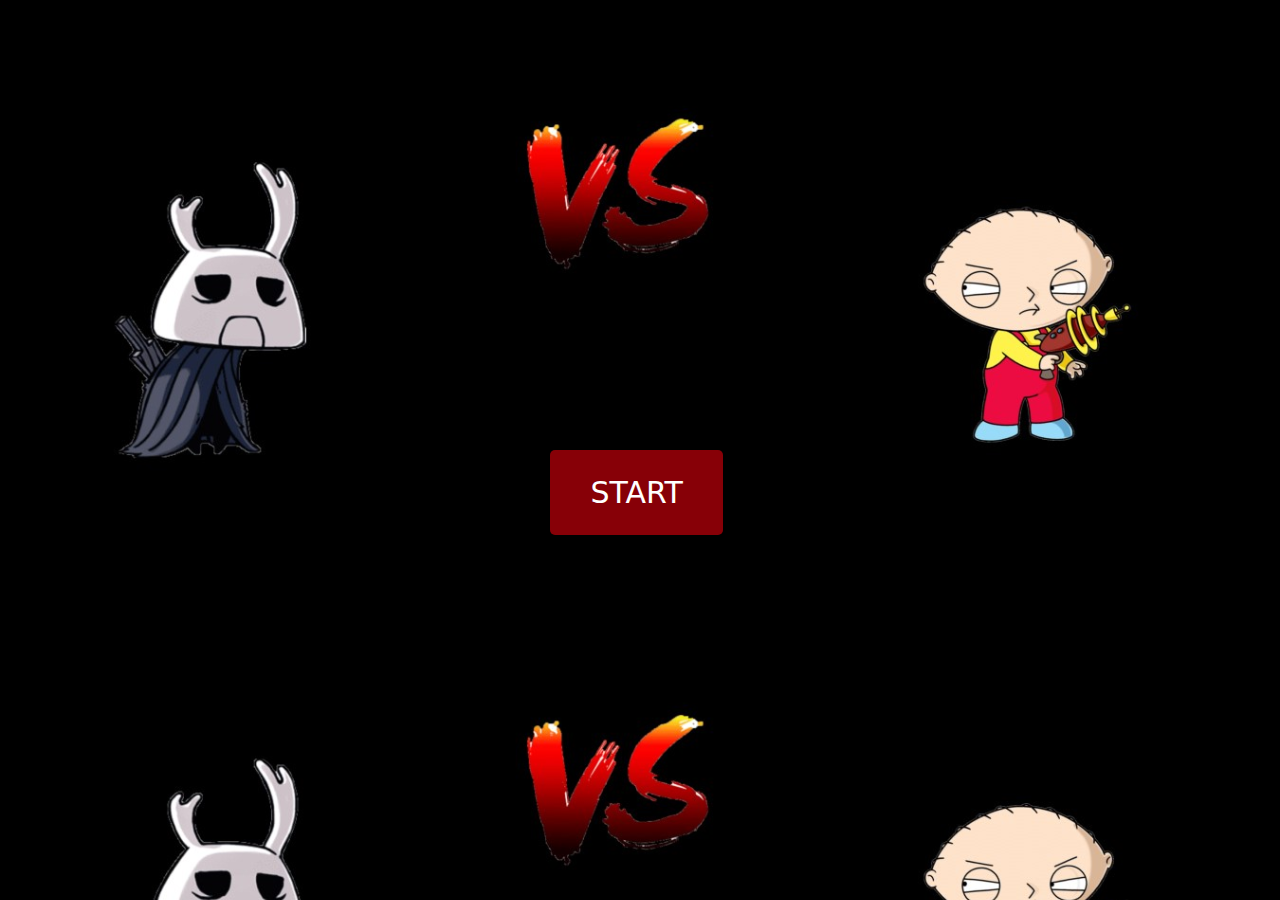
<file: html/index.html>
<!DOCTYPE html>
<html lang="en">

<head>
    <meta charset="UTF-8">
    <meta http-equiv="X-UA-Compatible" content="IE=edge">
    <meta name="viewport" content="width=device-width, initial-scale=1.0">

    <title>Starting Screen</title>
    <!--//Nombre del juego -->
    <link href='https://cdn.jsdelivr.net/npm/bootstrap@5.2.0-beta1/dist/css/bootstrap.min.css' rel='stylesheet'>
    <link rel="stylesheet" href="../css/style.css">

</head>

<body>


    <a href="./game.html" class="button">START</a>




</body>

</html>
</file>
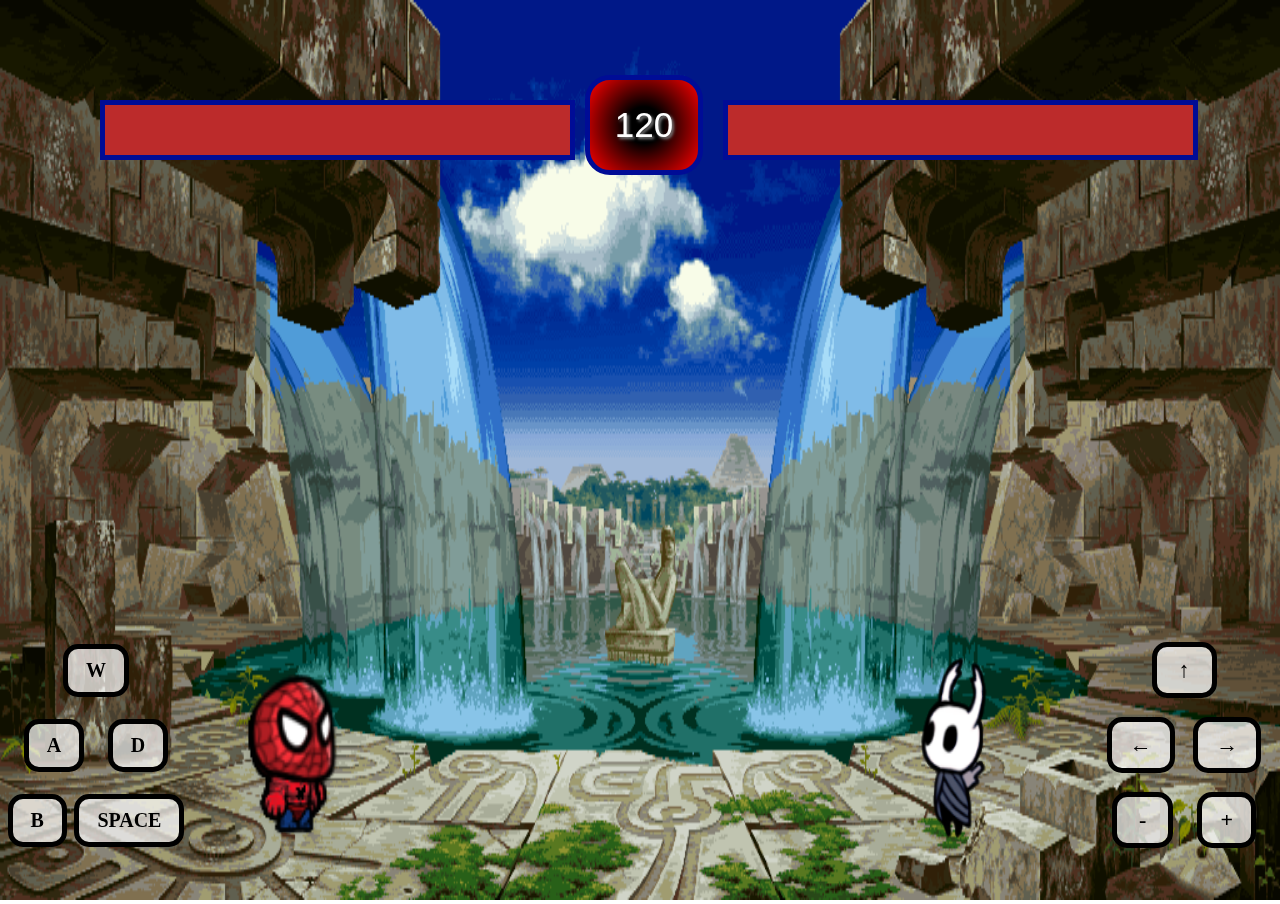
<file: game.html>
<!DOCTYPE html>
<html lang="en">

<head>
    <meta charset="UTF-8">
    <meta http-equiv="X-UA-Compatible" content="IE=edge">
    <meta name="viewport" content="width=device-width, initial-scale=1.0">

    <title>Fighting Game</title>
    <link rel="stylesheet" href="./css/gameStyle.css">

</head>

<body>
    
    <section class="header">

        <div class="absolute"style="visibility: show">

            <div class="container">

                <div id="player1Health" class="healthBar1"></div>
                <div class="maxHealth1" class="healthBar1"></div>
                
            </div>
            
            <div class="counter">000</div>

            <div class="container">
                
                <div id="player2Health" class="healthBar2"></div>
                <div class="maxHealth2" class="healthBar2"></div>
                
            </div>            
        </div>

        <div class="Restart" style="display: none">
            <button onClick="window.location.href=window.location.href"> Restart</button>
        </div>
        
        
        <canvas id="canvas"></canvas>
        
    </section> 
    
    <section class="key-box"style="visibility: show;">

        <div class="left-keyboard">

            <div class="keyboard-box">

                <div class="upper-row">
                    <span id="w"class="key">W</span>
                </div>
                <div class="middle-row">
                    
                    <span id="a"class="key">A</span>
                    
                    <span id="d" class="key">D</span>
                    
                </div>

                <div class="bottom-row">

                    <span id="b" class="key">B</span>

                    <span id="space" class="key">SPACE</span>

                </div>
            </div>
        </div>

        <div class="centered-space"></div>

        <div class="right-keyboard">

            <div class="keyboard-box">

                <div class="upper-row">
                    <span id="arrowUp" class="key symbols arrowUp">&#8593;</span>
                </div>
                <div class="middle-row">
                    
                    <span id="arrowLeft"class="key symbols">&#8592;</span>
                    
                    <span id="arrowRight" class="key symbols">&#8594;</span>
                    
                </div>

                <div class="bottom-row">

                    <span id="sus" class="key symbols arrowUp">-</span>

                    <span id="add" class="key symbols">+</span>

                </div>

            </div>
        </div>
    </section>


    <script src="./js/projectile.js"></script>
    <script src="./js/background.js"></script>
    <script src="./js/characters.js"></script>
    <script src="./js/game.js"></script>
    <script src="./js/index.js"></script>


</body>

</html>
</file>
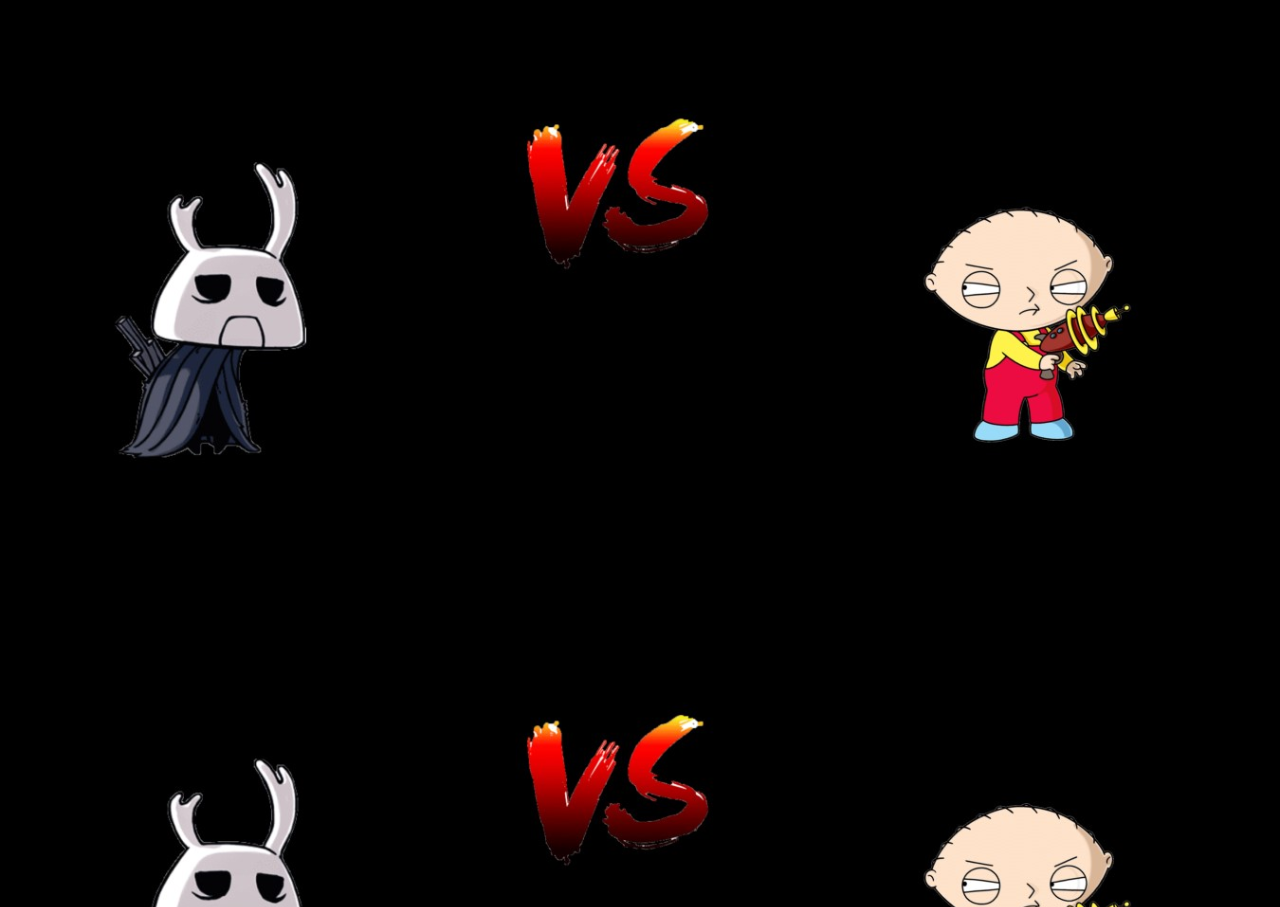
<file: selector.html>
<!DOCTYPE html>
<html lang="en">

<head>
    <meta charset="UTF-8">
    <meta http-equiv="X-UA-Compatible" content="IE=edge">
    <meta name="viewport" content="width=device-width, initial-scale=1.0">

    <title>selector</title>
    <link href='https://cdn.jsdelivr.net/npm/bootstrap@5.2.0-beta1/dist/css/bootstrap.min.css' rel='stylesheet'>
    <link rel="stylesheet" href="../css/style.css">

</head>

<body>




    <canvas id="canvas"></canvas>

    <!-- <script src="./js/03_characters.js"></script> -->
    <script src="./js/game.js"></script>
    <!-- <script src="./js/02_players.js"></script> -->
    <!-- <script src="./js/04_background.js"></script> -->
    <script src="./js/index.js"></script>


</body>

</html>
</file>
<file: css/style.css>
body {
    padding: 0;
    margin: 0;
    background-image: url(../img/background\ carga.jpg);
    background-size: 100%;
}

.button {
    font-size: 30px;
    background-color: #870007;
    color: #fff;
    padding: 20px 40px;
    border: 0;
    box-shadow: 0;
    border-radius: 5px;
    margin-bottom: 20px;
    position: absolute;
    top: 50%;
    left: 43%;
    text-decoration: none;
}
</file>
<file: css/gameStyle.css>
body, html {
    padding: 0;
    margin: 0;
    width: 100%;
    height: 100%;
}

.header {
    position: relative;
    /* background-color: red; */
    width: 85%;
    height: 150px;
}

.absolute {
    position:absolute;
    /* background-color: grey; */
    width: 100%;
    height: 150px;
    display: flex;
    align-items: center;
    justify-content: center;
    padding: 50px 100px
}

.counter {
    width: 200;
    height: 200;
    border: 10px;
    border-bottom: 5px solid rgb(0, 12, 150);
    border-top: 5px solid rgb(0, 12, 150);
    border-left: 5px solid rgb(0, 12, 150);
    border-right: 5px solid rgb(0, 12, 150);
    background-color: rgb(216, 118, 32);
    background: radial-gradient(circle, rgba(0,0,0,1) 0%, rgba(0,0,0,1) 26%, rgba(255,0,0,1) 100%);
    color: white;
    border-radius: 25px;
    flex-shrink: 0;
    padding: 25px;
    margin: 20px;
    font-family: 'Franklin Gothic Medium', 'Arial Narrow', Arial, sans-serif;
    font-size: 35px;
    text-shadow: 2px 2px 3px grey;
}

.healthBar1 {
    height: 50px;
    width: 100%;
    background-color: rgb(220, 169, 0);
    border: 5px solid rgb(0, 12, 150);
    
}

.healthBar2 {
    height: 50px;
    width: 100%;
    background-color: rgb(220, 169, 0);
    border: 5px solid rgb(0, 12, 150);

}

.maxHealth1 {
    position:absolute;
    width: 100%;
    height: 50px;
    background-color: rgb(188, 43, 43);
    top: 0;
    bottom: 0;
    left: 0;
    right: 0;
    display: flex;
    border: 5px solid rgba(0, 12, 150);
    /* border-top: 5px solid rgb(0, 0, 0);
    border-left: 5px solid rgb(0, 0, 0);
    border-right: 5px solid rgb(0, 0, 0); */

}

.maxHealth2 {
    position:absolute;
    width: 100%;
    height: 50px;
    background-color: rgb(188, 43, 43);
    top: 0;
    bottom: 0;
    left: 0;
    right: 0;
    display: flex;
    border-bottom: 5px solid rgb(0, 12, 150);
    border-top: 5px solid rgb(0, 12, 150);
    border-left: 5px solid rgb(0, 12, 150);
    border-right: 5px solid rgb(0, 12, 150);

}

.container {
    position: relative;
    height: 50px;
    width: 100%;
}
button{
    position: absolute;
    background-color:#fc9404;
    background: radial-gradient(circle, rgba(0,0,0,1) 0%, rgba(0,0,0,1) 26%, rgba(255,0,0,1) 100%);
    border-bottom: 5px solid rgba(0, 12, 150, 0.6);
    border-top: 5px solid rgb(0, 12, 150, 0.6);
    border-left: 5px solid rgb(0, 12, 150, 0.6);
    border-right: 5px solid rgb(0, 12, 150, 0.6);
    color:white;
    margin-top: 20%;
   margin-left:52% ;
   width: 200px; 
   height: 100px;
   border-radius: 20px;
   font-style: italic;
   font-size:20px;
   font-weight: bold;

}

.key-box {
    position: relative;
    width: 100%;
    height: 80%;
    /* background-color: grey; */
    display: flex;
    justify-content: center;
}

.left-keyboard {
    width: 15%;
    display: flex;
    justify-content: center;

    align-items: flex-end;
}

.right-keyboard {
    width: 15%;    
    display: flex;
    justify-content: center;
    align-items: flex-end;
}

.centered-space {
    width: 70%;
}

.keyboard-box {
    width: 100%;
    height: 250px;
    /* background-color: grey; */
    display: flex;
    flex-direction: column;
    align-items: center;
    justify-content: center;
    align-content: center;
}

.upper-row {
    width: 100%;
    height: 30%;
    display: flex;
    justify-content: center;
    align-items: center;
}

.middle-row {
    width: 100%;
    height: 30%;
    display: flex;
    justify-content: space-evenly;
    align-items: center;
}

.bottom-row {
    width: 100%;
    height: 30%;
    display: flex;
    justify-content: space-evenly;
    align-items: center;
}

.key {
    color: black;
    font-weight: bold;
    font-size: 20px;
    padding: 10px 18px;
    border: 5px solid black;
    border-radius: 15px;
    background-color: rgba(255, 255, 255, 0.716);
}
.symbols{
    font-size: 22px;
    padding: 10px 18px;
}

.arrowUp{
    padding: 10px 22px;
}
</file>
